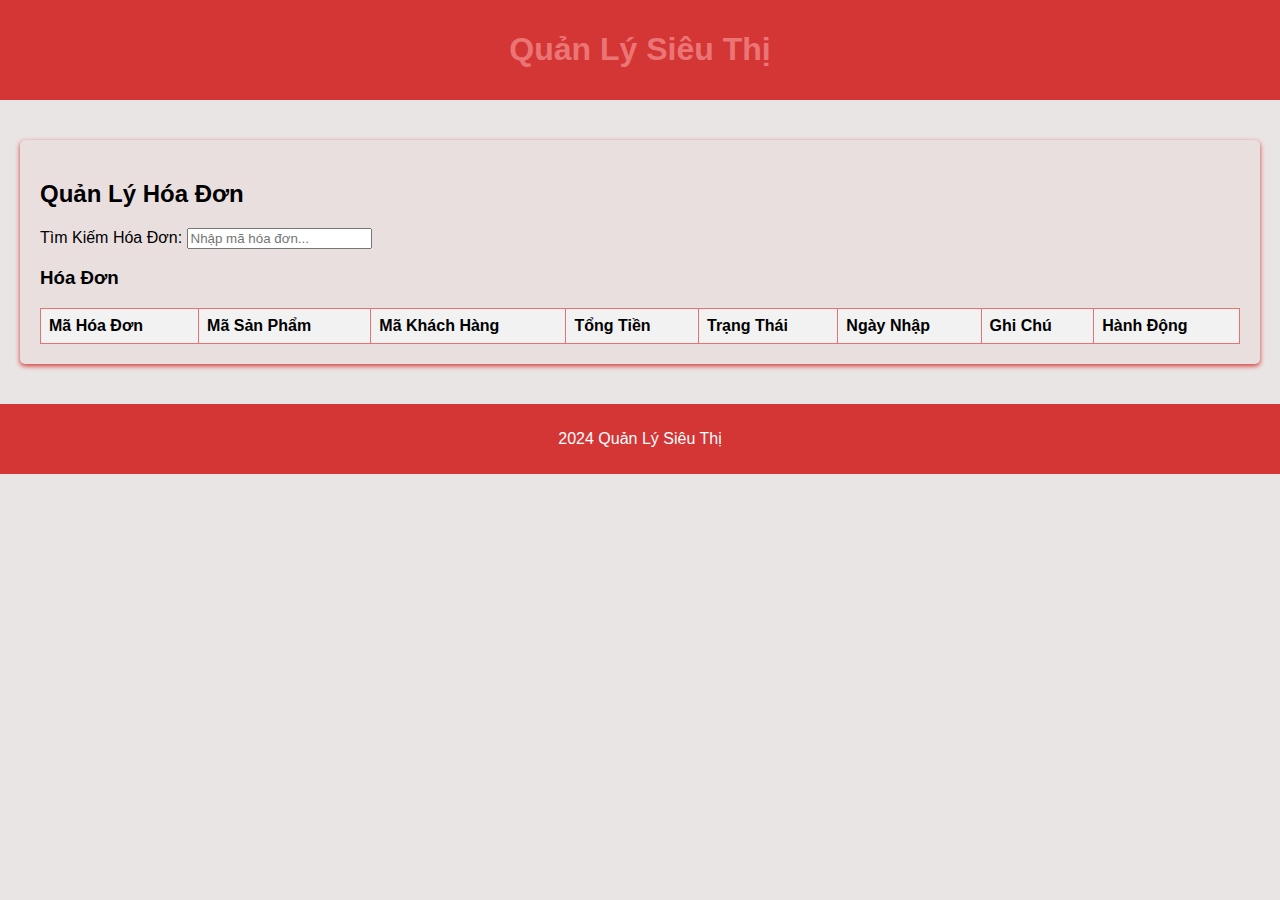
<file: admin/invoice/index.html>
<!DOCTYPE html>
<html lang="en">
<head>
    <meta charset="UTF-8">
    <meta name="viewport" content="width=device-width, initial-scale=1.0">
    <title>Quản Lý Siêu Thị</title>
    <link rel="stylesheet" href="styles.css">
</head>
<body>
    <header>
        <h1>Quản Lý Siêu Thị</h1>
    </header>

    <main>
        <section id="categories">
            <h2>Quản Lý Hóa Đơn</h2>
            
            <label for="search-invoice">Tìm Kiếm Hóa Đơn:</label>
            <input type="text" id="search-invoice" onkeyup="filterTable('invoiceTable', this.value)" placeholder="Nhập mã hóa đơn...">
            
            <h3>Hóa Đơn</h3>
            <table id="invoiceTable">
                <thead>
                    <tr>
                        <th>Mã Hóa Đơn</th>
                        <th>Mã Sản Phẩm</th>
                        <th>Mã Khách Hàng</th>
                        <th>Tổng Tiền</th>
                        <th>Trạng Thái</th>
                        <th>Ngày Nhập</th>
                        <th>Ghi Chú</th>
                        <th>Hành Động</th>
                    </tr>
                </thead>
                <tbody>
                    <!-- Dữ liệu hóa đơn sẽ được nạp từ database -->
                </tbody>
            </table>
        </section>
    </main>

    <footer>
        <p> 2024 Quản Lý Siêu Thị</p>
    </footer>

    <script>
        function filterTable(tableId, searchValue) {
            let table = document.getElementById(tableId);
            let rows = table.getElementsByTagName("tr");
            searchValue = searchValue.toLowerCase();
            for (let i = 1; i < rows.length; i++) {
                let cells = rows[i].getElementsByTagName("td");
                let match = false;
                if (cells.length > 0) {
                    if (cells[0].innerText.toLowerCase().includes(searchValue)) {
                        match = true;
                    }
                }
                rows[i].style.display = match ? "" : "none";
            }
        }
    </script>
</body>
</html>
</file>
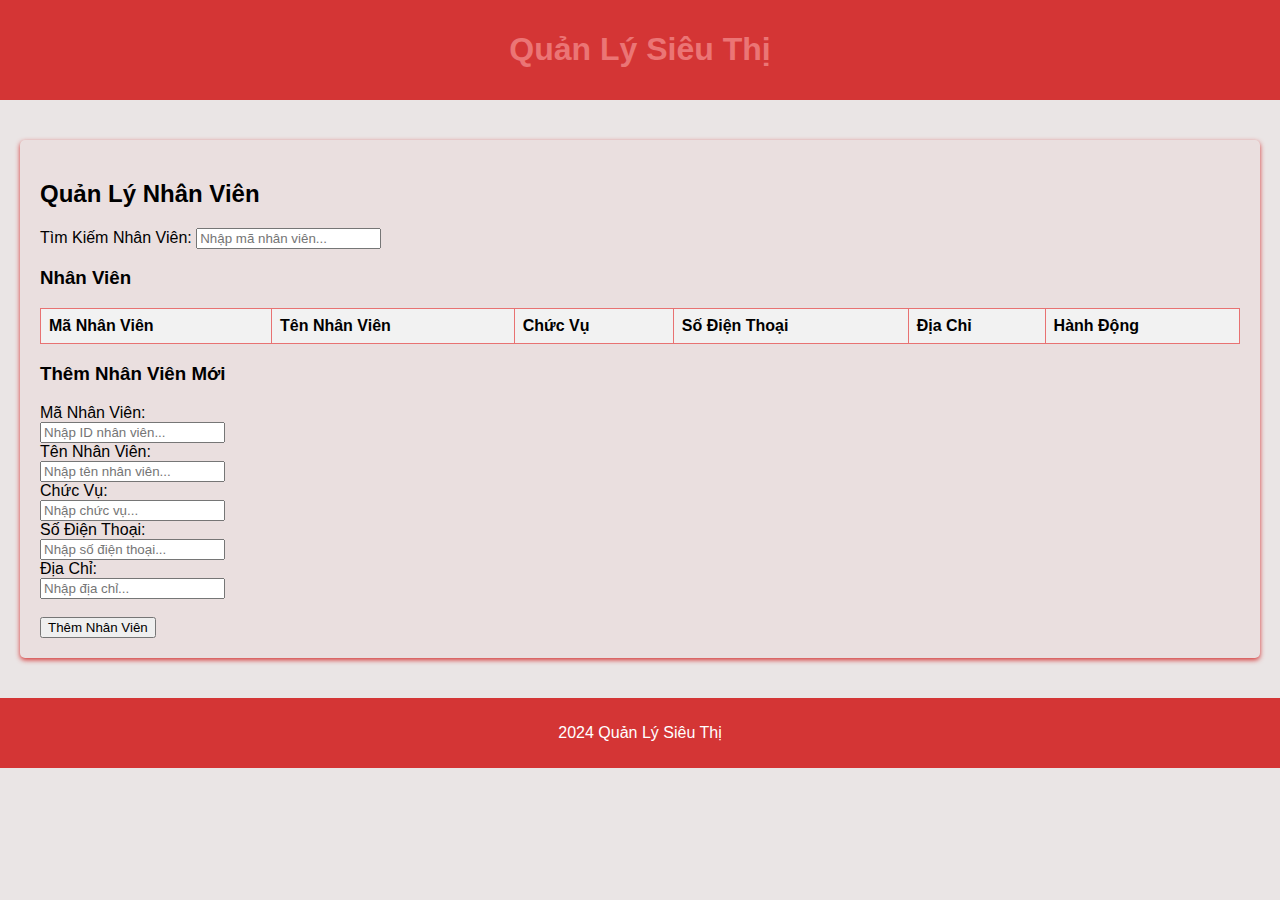
<file: admin/nhanvien/index.html>
<!DOCTYPE html>
<html lang="en">
<head>
    <meta charset="UTF-8">
    <meta name="viewport" content="width=device-width, initial-scale=1.0">
    <title>Quản Lý Siêu Thị</title>
    <link rel="stylesheet" href="styles.css">
</head>
<body>
    <header>
        <h1>Quản Lý Siêu Thị</h1>
    </header>

    <main>
        <section id="categories">
            <h2>Quản Lý Nhân Viên</h2>
            
            <label for="search-employee">Tìm Kiếm Nhân Viên:</label>
            <input type="text" id="search-employee" onkeyup="filterTable('employeeTable', this.value)" placeholder="Nhập mã nhân viên...">
            
            <h3>Nhân Viên</h3>
            <table id="employeeTable">
                <thead>
                    <tr>
                        <th>Mã Nhân Viên</th>
                        <th>Tên Nhân Viên</th>
                        <th>Chức Vụ</th>
                        <th>Số Điện Thoại</th>
                        <th>Địa Chỉ</th>
                        <th>Hành Động</th>
                    </tr>
                </thead>
                <tbody>
                   
                </tbody>
            </table>

            <h3>Thêm Nhân Viên Mới</h3>
            <form id="add-employee-form">
                <label for="employee-id">Mã Nhân Viên:</label><br>
                <input type="text" id="employee-id" placeholder="Nhập ID nhân viên..." required><br>
                <label for="employee-name">Tên Nhân Viên:</label><br>
                <input type="text" id="employee-name" placeholder="Nhập tên nhân viên..." required><br>
                <label for="employee-position">Chức Vụ:</label><br>
                <input type="text" id="employee-position" placeholder="Nhập chức vụ..." required><br>
                <label for="employee-phone">Số Điện Thoại:</label><br>
                <input type="tel" id="employee-phone" placeholder="Nhập số điện thoại..." required><br>
                <label for="employee-address">Địa Chỉ:</label><br>
                <input type="text" id="employee-address" placeholder="Nhập địa chỉ..." required><br>
                <br><button type="button" onclick="addEmployee()">Thêm Nhân Viên</button>
            </form>
        </section>
    </main>

    <footer>
        <p> 2024 Quản Lý Siêu Thị</p>
    </footer>

    <script>
        let editingRow = null; 
        window.onload = function() {
            loadEmployees();
        };

        function loadEmployees() {
            const employees = JSON.parse(localStorage.getItem('employees')) || [];
            const tableBody = document.getElementById("employeeTable").getElementsByTagName("tbody")[0];
            tableBody.innerHTML = ''; 

            employees.forEach(emp => {
                const newRow = tableBody.insertRow();
                newRow.innerHTML = `
                    <td>${emp.id}</td>
                    <td>${emp.name}</td>
                    <td>${emp.position}</td>
                    <td>${emp.phone}</td>
                    <td>${emp.address}</td>
                    <td>
                        <button onclick="editEmployee(this)">Sửa</button>
                        <button onclick="deleteEmployee(this)">Xóa</button>
                    </td>
                `;
            });
        }

        function filterTable(tableId, searchValue) {
            let table = document.getElementById(tableId);
            let rows = table.getElementsByTagName("tr");
            searchValue = searchValue.toLowerCase();
            for (let i = 1; i < rows.length; i++) {
                let cells = rows[i].getElementsByTagName("td");
                let match = false;
                for (let j = 0; j < cells.length - 1; j++) {
                    if (cells[j].innerText.toLowerCase().includes(searchValue)) {
                        match = true;
                        break;
                    }
                }
                rows[i].style.display = match ? "" : "none";
            }
        }

        function addEmployee() {
            let id = document.getElementById("employee-id").value;
            let name = document.getElementById("employee-name").value;
            let position = document.getElementById("employee-position").value;
            let phone = document.getElementById("employee-phone").value;
            let address = document.getElementById("employee-address").value;
        
            if (id && name && position && phone && address) {
                const employees = JSON.parse(localStorage.getItem('employees')) || [];
                
                // Kiểm tra xem mã nhân viên có trùng lặp không
                const existingEmployee = employees.find(emp => emp.id === id);
                if (existingEmployee) {
                    alert("Mã nhân viên đã tồn tại. Vui lòng nhập mã khác.");
                    return;
                }
        
                employees.push({ id, name, position, phone, address });
                localStorage.setItem('employees', JSON.stringify(employees));
                loadEmployees();
                document.getElementById("add-employee-form").reset();
            } else {
                alert("Vui lòng điền đầy đủ thông tin.");
            }
        }        

        function deleteEmployee(button) {
            if (confirm("Bạn có chắc muốn xóa nhân viên này?")) {
                let row = button.parentElement.parentElement;
                let id = row.cells[0].innerText;
                let employees = JSON.parse(localStorage.getItem('employees')) || [];
                employees = employees.filter(emp => emp.id !== id);
                localStorage.setItem('employees', JSON.stringify(employees));
        
                // Xóa hàng từ bảng
                row.parentElement.removeChild(row);
                updateEmployeeCount(); 
            }
        }
         
        function editEmployee(button) {
            let row = button.parentElement.parentElement;
            editingRow = row; 
            let id = row.cells[0].innerText;
            let name = row.cells[1].innerText;
            let position = row.cells[2].innerText;
            let phone = row.cells[3].innerText;
            let address = row.cells[4].innerText;

            document.getElementById("employee-id").value = id;
            document.getElementById("employee-name").value = name;
            document.getElementById("employee-position").value = position;
            document.getElementById("employee-phone").value = phone;
            document.getElementById("employee-address").value = address;
            button.innerText = "Cập Nhật";
            button.setAttribute("onclick", "updateEmployee(this)");
        }

        function updateEmployee(button) {
            let row = editingRow;
            let id = row.cells[0].innerText; 
            let name = document.getElementById("employee-name").value;
            let position = document.getElementById("employee-position").value;
            let phone = document.getElementById("employee-phone").value;
            let address = document.getElementById("employee-address").value;
        
            if (name && position && phone && address) {
                row.cells[1].innerText = name;
                row.cells[2].innerText = position;
                row.cells[3].innerText = phone;
                row.cells[4].innerText = address;
        
                let employees = JSON.parse(localStorage.getItem('employees')) || [];
                employees = employees.map(emp => 
                    emp.id === id ? { id, name, position, phone, address } : emp
                );
                localStorage.setItem('employees', JSON.stringify(employees));
                editingRow = null;
        
                button.innerText = "Sửa";
                button.setAttribute("onclick", "editEmployee(this)");
                document.getElementById("add-employee-form").reset();
            } else {
                alert("Vui lòng điền đầy đủ thông tin.");
            }
        }

        window.onload = function() {
            loadEmployees();
            updateEmployeeCount();
        };
        
    </script>
</body>
</html>
</file>
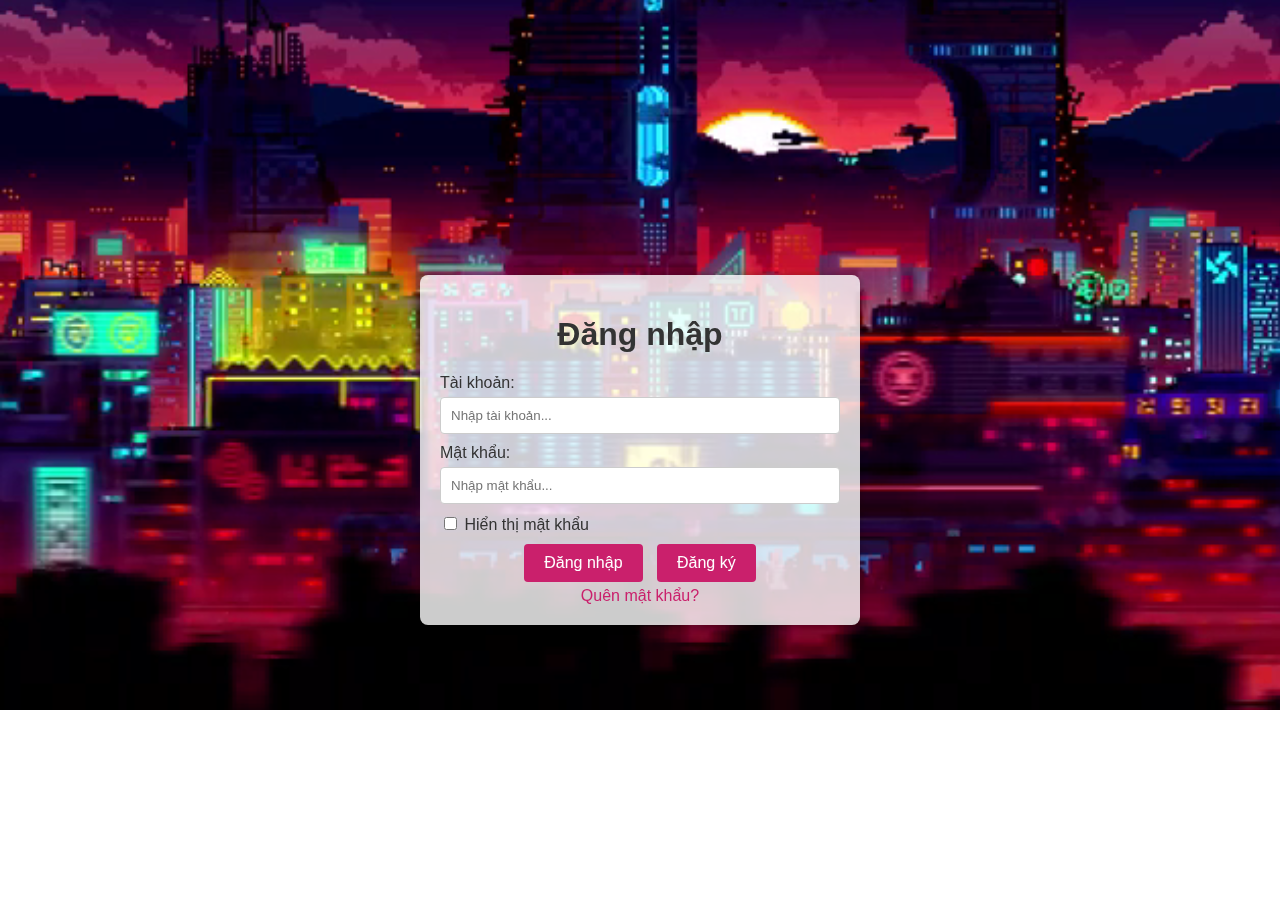
<file: Graphics/login/DangNhap.html>
<!DOCTYPE html>

<html lang="vi">
<head>
    <meta name="viewport" content="width=device-width, initial-scale=1.0">
    <meta charset="utf-8">
    <title>Đăng nhập</title>
    <style>
        body {
            font-family: Arial, sans-serif;
            margin: 0;
            padding: 0;
            height: 100vh;
            display: flex;
            justify-content: center;
            align-items: center;
            overflow: hidden;
        }

        .video-background {
            position: absolute;
            top: 0;
            left: 0;
            width: 1500px;
            height: 710px;
            object-fit: cover;
            z-index: -1;
        }

        .container {
            background-color: rgba(255, 255, 255, 0.8);
            padding: 20px;
            border-radius: 8px;
            box-shadow: 0 0px 10px rgba(0, 0, 0, 0.3);
            max-width: 400px;
            width: 100%;
            text-align: center;
            z-index: 1;
        }

        h1 {
            color: #333;
            text-align: center;
        }
        form {
            text-align: left;
        }

        label {
            display: block;
            margin-bottom: 5px;
            color: #333;
        }

        input[type="text"], input[type="password"] {
            width: 100%;
            padding: 10px;
            margin-bottom: 10px;
            border: 1px solid #ccc;
            border-radius: 4px;
            box-sizing: border-box;
        }
        .button-group {
            text-align: center;
        }

        button {
            background-color: #ca206c;
            color: white;
            padding: 10px 20px;
            margin: 5px;
            border: none;
            border-radius: 4px;
            cursor: pointer;
            font-size: 16px;
        }

        button:hover {
            background-color: #272628;
        }

        #forgotPassword a {
            color: #ca206c;
            text-decoration: none;
        }

        #forgotPassword a:hover {
            text-decoration: underline;
        }
    </style>
</head>
<body>
    <video class="video-background" autoplay muted loop>
        <source src="img/Pin page.mp4" type="video/mp4">
    </video>

    <div class="container">
        <h1>Đăng nhập</h1>
        <form id="formDangNhap" action="dangnhap.php" method="post" onsubmit="nhapThongTin(); return false;">
            <label for="taikhoanUser">Tài khoản:</label>
            <input id="taikhoanUser" name="taikhoanUser" type="text" placeholder="Nhập tài khoản..." required>
            <label for="matkhau">Mật khẩu:</label>
            <input id="matkhau" name="matkhau" type="password" placeholder="Nhập mật khẩu..." required autocomplete="current-password">


            <label for="showPassword">
                <input type="checkbox" id="showPassword" onclick="togglePassword()"> Hiển thị mật khẩu
            </label>

            <div class="button-group">
                <button type="submit">Đăng nhập</button>
                <button type="button" onclick="redirectToRegister()">Đăng ký</button>
            </div>
        </form>
        <div id="forgotPassword">
            <a href="http://localhost/website-py/Graphics/resetpassword/reset.html">Quên mật khẩu?</a>
        </div>
        <div id="thongBao"></div>
        <div id="error"></div>
    </div>

    <script>
        function redirectToRegister() {
            window.location.href = "http://localhost/website-py/Graphics/register/DangKy.html";
        }

        function nhapThongTin() {
            var taiKhoanUser = document.getElementById('taikhoanUser').value;
            var password = document.getElementById('matkhau').value;
        
            var formData = new FormData();
            formData.append('taiKhoan', taiKhoanUser);
            formData.append('matKhau', password);
        
            fetch('dangnhap.php', {
                method: 'POST',
                body: formData
            })
            .then(response => response.json())
            .then(data => {
                if (data.success) {
                    
                    window.location.href = data.redirect;
                } else {
                    
                    document.getElementById('error').innerText = data.message;
                    setTimeout(() => {
                        document.getElementById('error').innerText = "";
                    }, 3000);
                }
            })
            .catch(error => {
                console.error('Error:', error);
                document.getElementById('error').innerText = "Có lỗi xảy ra khi đăng nhập.";
            });
        }
        
        
            function togglePassword() {
                var matKhau = document.getElementById('matkhau');
                var showPassword = document.getElementById('showPassword');
                if (showPassword.checked) {
                    matKhau.type = "text"; 
                } else {
                    matKhau.type = "password"; 
                }
            }
        
    </script>
</body>
</html>
</file>
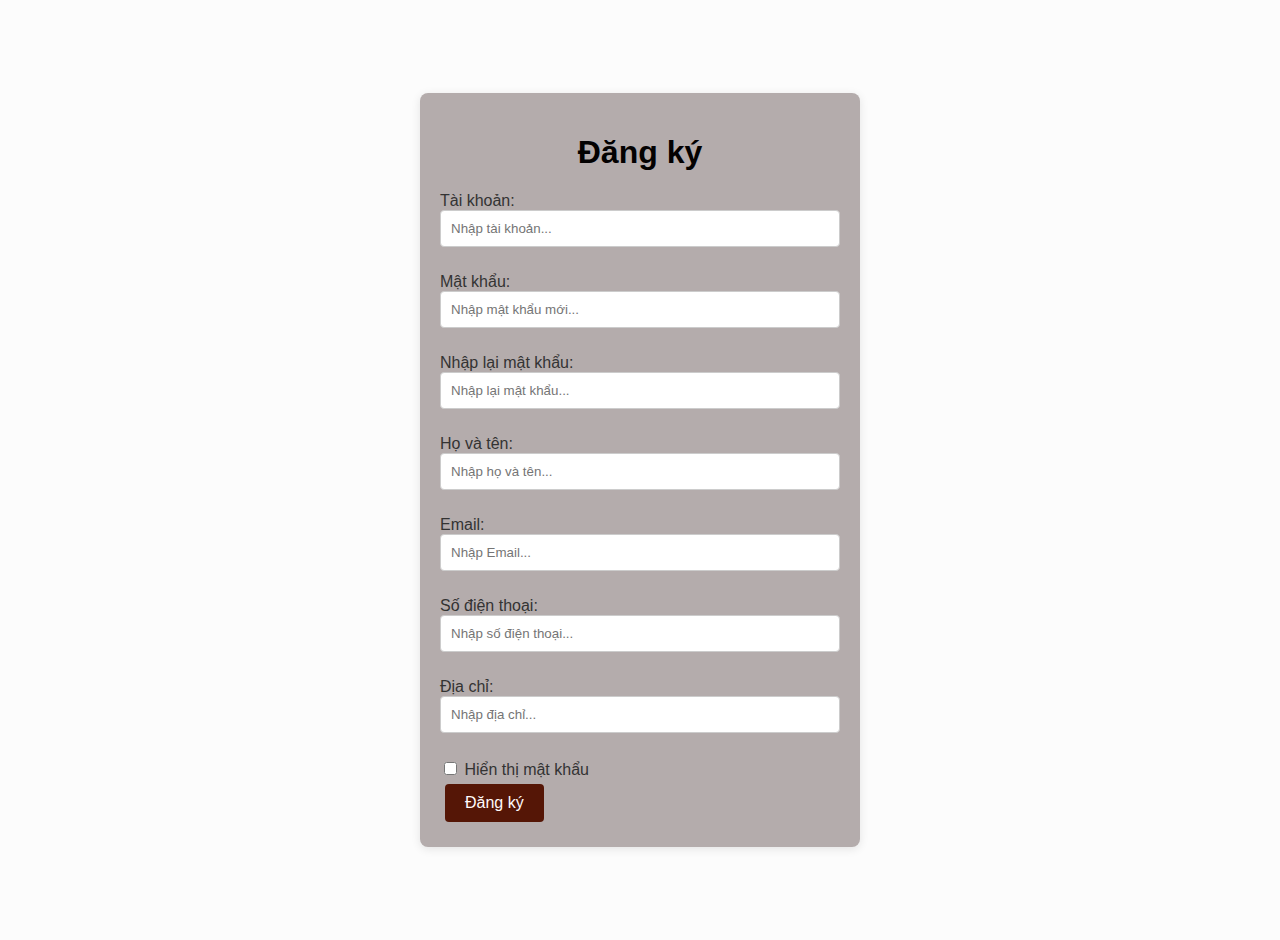
<file: Graphics/register/DangKy.html>
<!DOCTYPE html>
<html lang="vi">
<head>
    <meta name="viewport" content="width=device-width, initial-scale=1.0">
    <meta charset="utf-8">
    <head>
        <title>Đăng Ký</title>
        <style>
            body {
                font-family: Arial, sans-serif;
                background-color: #fcfcfc;
                margin: 0;
                padding: 20px;
                display: flex;
                flex-direction: column;
                align-items: center;
                justify-content: center;
                height: 100vh;
            }
    
            h1 {
                color: #030101;
            }
    
            .container {
                background-color: #b4acac;
                padding: 20px;
                border-radius: 8px;
                box-shadow: 0 2px 10px rgba(0, 0, 0, 0.1);
                max-width: 400px;
                width: 100%;
                text-align: center;
            }
    
            input[type="text"], input[type="tel"], input[type="password"] {
                width: 100%;
                padding: 10px;
                margin-bottom: 10px;
                border: 1px solid #ccc;
                border-radius: 4px;
                box-sizing: border-box;
            }
    
            button {
                background-color: #551606;
                color: rgb(255, 250, 250);
                padding: 10px 20px;
                margin: 5px;
                border: none;
                border-radius: 4px;
                cursor: pointer;
                font-size: 16px;
            }
    
            button:hover {
                background-color: #2a2730;
            }
    
            #formDangKy {
                margin-top: 20px;
                text-align: left;
                font-size: 16px;
                color: #333;
            }
    
            .error {
                color: red;
                font-size: 12px;
                margin-top: -8px; 
                margin-bottom: 10px;
                height: 14px; 
            }
            
            #thongBaoThanhCong {
                display: none;
                color: green;
                font-weight: bold;
            }
            
            #error {
                color: red;
            }
        </style>
    </head>
    <body>
    <div class="container">
        <h1>Đăng ký</h1>
        <form id="formDangKy" action="dangky.php" method="post" onsubmit="return dangKyNguoiDung();">
            Tài khoản: <input name="taiKhoan" type="text" placeholder="Nhập tài khoản..." required>
            <div id="error-taiKhoan" class="error"></div>
        
            Mật khẩu: <input id="matKhau" name="matKhau" type="password" placeholder="Nhập mật khẩu mới..." required autocomplete="new-password">
            <div id="error-matKhau" class="error"></div>
        
            Nhập lại mật khẩu: <input id="xacNhanMatKhau" name="xacNhanMatKhau" type="password" placeholder="Nhập lại mật khẩu..." required>
            <div id="error-xacNhanMatKhau" class="error"></div>
        
            Họ và tên: <input name="hoTen" type="text" placeholder="Nhập họ và tên..." required>
            <div id="error-hoTen" class="error"></div>
        
            Email: <input name="email" type="text" placeholder="Nhập Email..." required>
            <div id="error-email" class="error"></div>
        
            Số điện thoại: <input name="soDienThoai" type="tel" placeholder="Nhập số điện thoại..." required>
            <div id="error-soDienThoai" class="error"></div>
        
            Địa chỉ: <input name="diaChi" type="text" placeholder="Nhập địa chỉ..." required>
            <div id="error-diaChi" class="error"></div>
        
            <label for="showPassword">
                <input type="checkbox" id="showPassword" onclick="togglePassword()"> Hiển thị mật khẩu
            </label>
            <br>
            <button type="submit">Đăng ký</button>
        </form>
        
        <div id="thongBaoThanhCong">Đăng ký thành công!</div>
        <div id="error"></div>
        
    </div>

    <script>
        function dangKyNguoiDung() {
            clearErrors(); // Xóa các thông báo lỗi trước khi gửi
        
            var formData = new FormData(document.getElementById('formDangKy'));
        
            fetch('dangky.php', {
                method: 'POST',
                body: formData
            })
            .then(response => response.json())
            .then(data => {
                if (data.success) {
                    document.getElementById('thongBaoThanhCong').style.display = 'block';
                    document.getElementById('thongBaoThanhCong').innerText = data.message;
                    document.getElementById('formDangKy').reset();
                    setTimeout(() => {
                        window.location.href = "http://localhost/website-py/Graphics/login/DangNhap.html";
                    }, 2000);
                } else {
                    // Hiển thị lỗi cụ thể cho từng trường
                    if (data.errors) {
                        if (data.errors.taiKhoan) {
                            document.getElementById('error-taiKhoan').innerText = data.errors.taiKhoan;
                            clearErrorAfterTimeout('error-taiKhoan');
                        }
                        if (data.errors.matKhau) {
                            document.getElementById('error-matKhau').innerText = data.errors.matKhau;
                            clearErrorAfterTimeout('error-matKhau');
                        }
                        if (data.errors.xacNhanMatKhau) {
                            document.getElementById('error-xacNhanMatKhau').innerText = data.errors.xacNhanMatKhau;
                            clearErrorAfterTimeout('error-xacNhanMatKhau');
                        }
                        if (data.errors.hoTen) {
                            document.getElementById('error-hoTen').innerText = data.errors.hoTen;
                            clearErrorAfterTimeout('error-hoTen');
                        }
                        if (data.errors.email) {
                            document.getElementById('error-email').innerText = data.errors.email;
                            clearErrorAfterTimeout('error-email');
                        }
                        if (data.errors.soDienThoai) {
                            document.getElementById('error-soDienThoai').innerText = data.errors.soDienThoai;
                            clearErrorAfterTimeout('error-soDienThoai');
                        }
                        if (data.errors.diaChi) {
                            document.getElementById('error-diaChi').innerText = data.errors.diaChi;
                            clearErrorAfterTimeout('error-diaChi');
                        }
                    } else {
                        document.getElementById('error').innerText = data.message;
                        clearErrorAfterTimeout('error');
                    }
                }
            })
            .catch(error => {
                console.error('Error:', error);
                document.getElementById('error').innerText = "Có lỗi xảy ra khi đăng ký.";
                clearErrorAfterTimeout('error');
            });
        
            return false; 
        }
        
        function clearErrorAfterTimeout(elementId) {
            setTimeout(function() {
                document.getElementById(elementId).innerText = ''; 
            }, 1000);
        }
        
        function clearErrors() {
            document.getElementById('error-taiKhoan').innerText = '';
            document.getElementById('error-matKhau').innerText = '';
            document.getElementById('error-xacNhanMatKhau').innerText = '';
            document.getElementById('error-hoTen').innerText = '';
            document.getElementById('error-email').innerText = '';
            document.getElementById('error-soDienThoai').innerText = '';
            document.getElementById('error-diaChi').innerText = '';
            document.getElementById('error').innerText = '';
        }
        function togglePassword() {
            var matKhau = document.getElementById('matKhau');
            var xacNhanMatKhau = document.getElementById('xacNhanMatKhau');
            var showPassword = document.getElementById('showPassword');
            if (showPassword.checked) {
                matKhau.type = "text"; 
                xacNhanMatKhau.type = "text";
            } else {
                matKhau.type = "password"; 
                xacNhanMatKhau.type = "password";
            }
        }
        
    </script>
    </body>
</html>
</file>
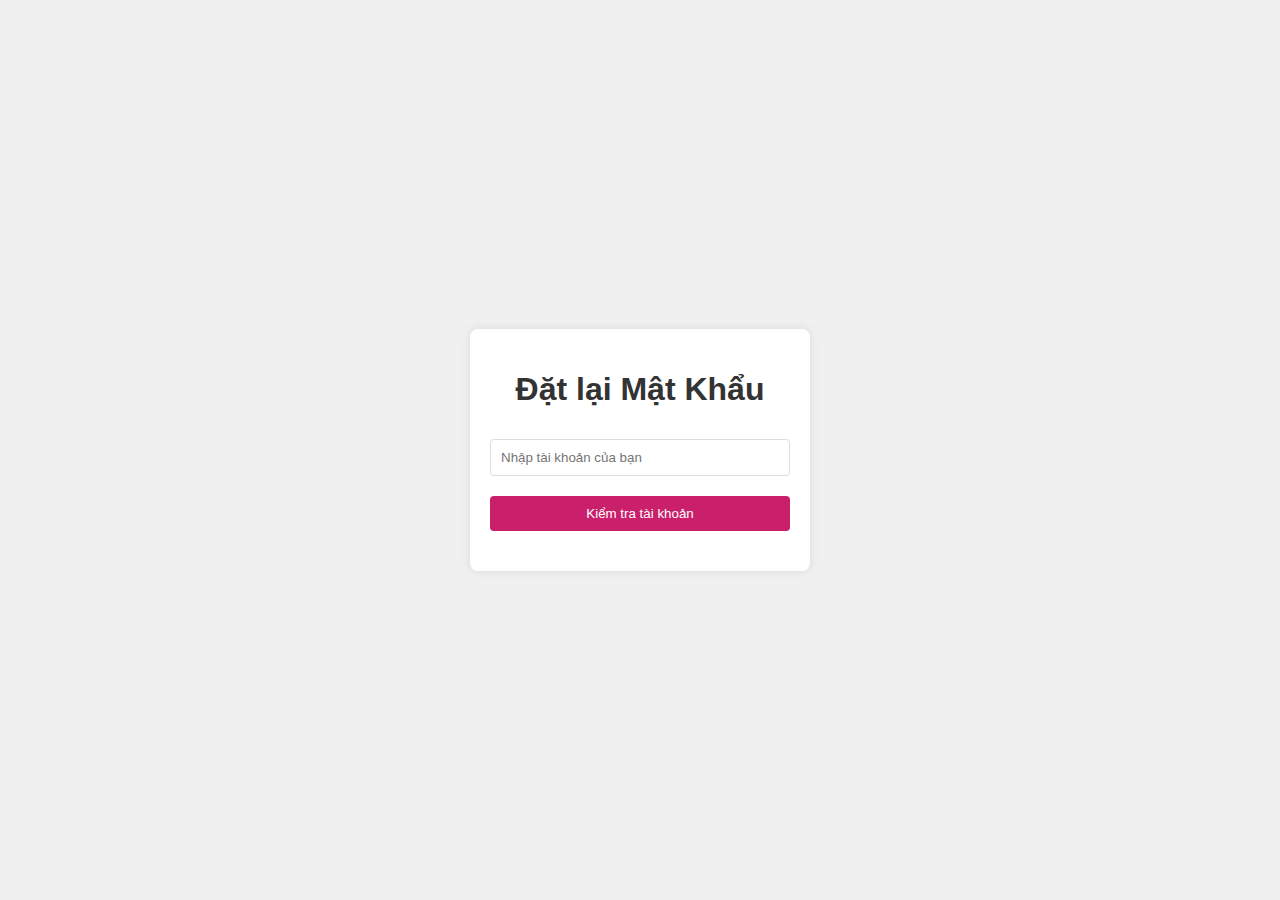
<file: Graphics/resetpassword/reset.html>
<!DOCTYPE html>
<html lang="vi">
<head>
    <meta charset="UTF-8">
    <meta name="viewport" content="width=device-width, initial-scale=1.0">
    <title>Đặt lại Mật Khẩu</title>
    <style>
        body {
            font-family: Arial, sans-serif;
            display: flex;
            justify-content: center;
            align-items: center;
            height: 100vh;
            margin: 0;
            background-color: #f0f0f0;
        }
        .container {
            background-color: white;
            padding: 20px;
            border-radius: 8px;
            box-shadow: 0 0 10px rgba(0,0,0,0.1);
            width: 300px;
        }
        h1 {
            text-align: center;
            color: #333;
        }
        input[type="text"], input[type="password"], button {
            width: 100%;
            padding: 10px;
            margin: 10px 0;
            border: 1px solid #ddd;
            border-radius: 4px;
            box-sizing: border-box;
        }
        button {
            background-color: #ca206c;
            color: white;
            border: none;
            cursor: pointer;
        }
        button:hover {
            background-color: #a51956;
        }
        #message {
            text-align: center;
            margin-top: 10px;
            color: #333;
        }
    </style>
</head>
<body>
    <div class="container">
        <h1>Đặt lại Mật Khẩu</h1>
        <form id="resetPasswordForm">
            <input type="text" id="username" name="username" placeholder="Nhập tài khoản của bạn" required>
            <button type="submit" id="checkAccountButton">Kiểm tra tài khoản</button>
        </form>
        <div id="resetSection" style="display:none;">
            <input type="password" id="new_password" name="new_password" placeholder="Mật khẩu mới" required>
            <input type="password" id="confirm_password" name="confirm_password" placeholder="Xác nhận mật khẩu mới" required>
            <button type="button" id="resetPasswordButton">Đặt lại mật khẩu</button>

            <label for="showPassword">
                <input type="checkbox" id="showPassword" onclick="togglePassword()"> Hiển thị mật khẩu
            </label>
        </div>
        <div id="message"></div>
    </div>

    <script>
        document.getElementById('resetPasswordForm').addEventListener('submit', function(e) {
            e.preventDefault();
            var username = document.getElementById('username').value;

            fetch('reset_password.php', { 
                method: 'POST',
                headers: { 'Content-Type': 'application/x-www-form-urlencoded' },
                body: new URLSearchParams({ action: 'check_account', taikhoan: username })
            })
            .then(response => response.json())
            .then(data => {
                if (data.success) {
                    document.getElementById('resetSection').style.display = 'block';
                    showMessage(data.message);
                } else {
                    showMessage(data.message);
                }
            })
            .catch(error => {
                console.error('Error:', error);
                showMessage("Có lỗi xảy ra. Vui lòng thử lại sau.");
            });
        });

        document.getElementById('resetPasswordButton').addEventListener('click', function() {
            var username = document.getElementById('username').value;
            var newPassword = document.getElementById('new_password').value;
            var confirmPassword = document.getElementById('confirm_password').value;

            fetch('reset_password.php', { 
                method: 'POST',
                headers: { 'Content-Type': 'application/x-www-form-urlencoded' },
                body: new URLSearchParams({ action: 'reset_password', taikhoan: username, new_password: newPassword, confirm_password: confirmPassword })
            })
            .then(response => response.json())
            .then(data => {
                showMessage(data.message);
                if (data.success) {
                  
                    document.getElementById('resetPasswordForm').reset();
                    document.getElementById('resetSection').style.display = 'none';
                    
                    setTimeout(function() {
                        window.location.href = 'http://localhost/website-py/Graphics/login/Dangnhap.html';
                    }, 2000);
                }
            })
            .catch(error => {
                console.error('Error:', error);
                showMessage("Có lỗi xảy ra. Vui lòng thử lại sau.");
            });
        });

        function showMessage(message) {
            var messageDiv = document.getElementById('message');
            messageDiv.innerText = message;
            messageDiv.style.display = 'block'; 
            setTimeout(function() {
                messageDiv.style.display = 'none';
            }, 1000);
        }

        function togglePassword() {
            var matKhau = document.getElementById('new_password');
            var matKhau2 = document.getElementById('confirm_password');
            var showPassword = document.getElementById('showPassword');
            if (showPassword.checked) {
                matKhau.type = "text";
                matKhau2.type = "text";
            } else {
                matKhau.type = "password";
                matKhau2.type = "password";
            }
        }
    </script>
</body>
</html>
</file>
<file: admin/invoice/styles.css>
body {
    font-family: Arial, sans-serif;
    margin: 0;
    padding: 0;
    background-color: #eae5e5;
}

header {
    background: hsl(0, 65%, 52%);
    color: hsl(0, 75%, 69%);
    padding: 10px 20px;
    text-align: center;
}

nav ul {
    list-style: none;
    padding: 0;
}

nav ul li {
    display: inline;
    margin: 0 15px;
}

nav ul li a {
    color: #ef8282;
    text-decoration: none;
}

main {
    padding: 20px;
}

section {
    background: #eadfdf;
    padding: 20px;
    margin: 20px 0;
    border-radius: 5px;
    box-shadow: 0 2px 5px hsl(0, 65%, 52%);
}

table {
    width: 100%;
    border-collapse: collapse;
}

table, th, td {
    border: 1px solid #e87272;
}

th, td {
    padding: 8px;
    text-align: left;
}

th {
    background: #f2f2f2;
}

footer {
    text-align: center;
    padding: 10px 0;
    background: hsl(0, 65%, 52%);
    color: #fff;
    position: relative;
    bottom: 0;
    width: 100%;
}
</file>
<file: admin/nhanvien/styles.css>
body {
    font-family: Arial, sans-serif;
    margin: 0;
    padding: 0;
    background-color: #eae5e5;
}

header {
    background: hsl(0, 65%, 52%);
    color: hsl(0, 75%, 69%);
    padding: 10px 20px;
    text-align: center;
}

nav ul {
    list-style: none;
    padding: 0;
}

nav ul li {
    display: inline;
    margin: 0 15px;
}

nav ul li a {
    color: #ef8282;
    text-decoration: none;
}

main {
    padding: 20px;
}

section {
    background: #eadfdf;
    padding: 20px;
    margin: 20px 0;
    border-radius: 5px;
    box-shadow: 0 2px 5px hsl(0, 65%, 52%);
}

table {
    width: 100%;
    border-collapse: collapse;
}

table, th, td {
    border: 1px solid #e87272;
}

th, td {
    padding: 8px;
    text-align: left;
}

th {
    background: #f2f2f2;
}

footer {
    text-align: center;
    padding: 10px 0;
    background: hsl(0, 65%, 52%);
    color: #fff;
    position: relative;
    bottom: 0;
    width: 100%;
}
</file>
